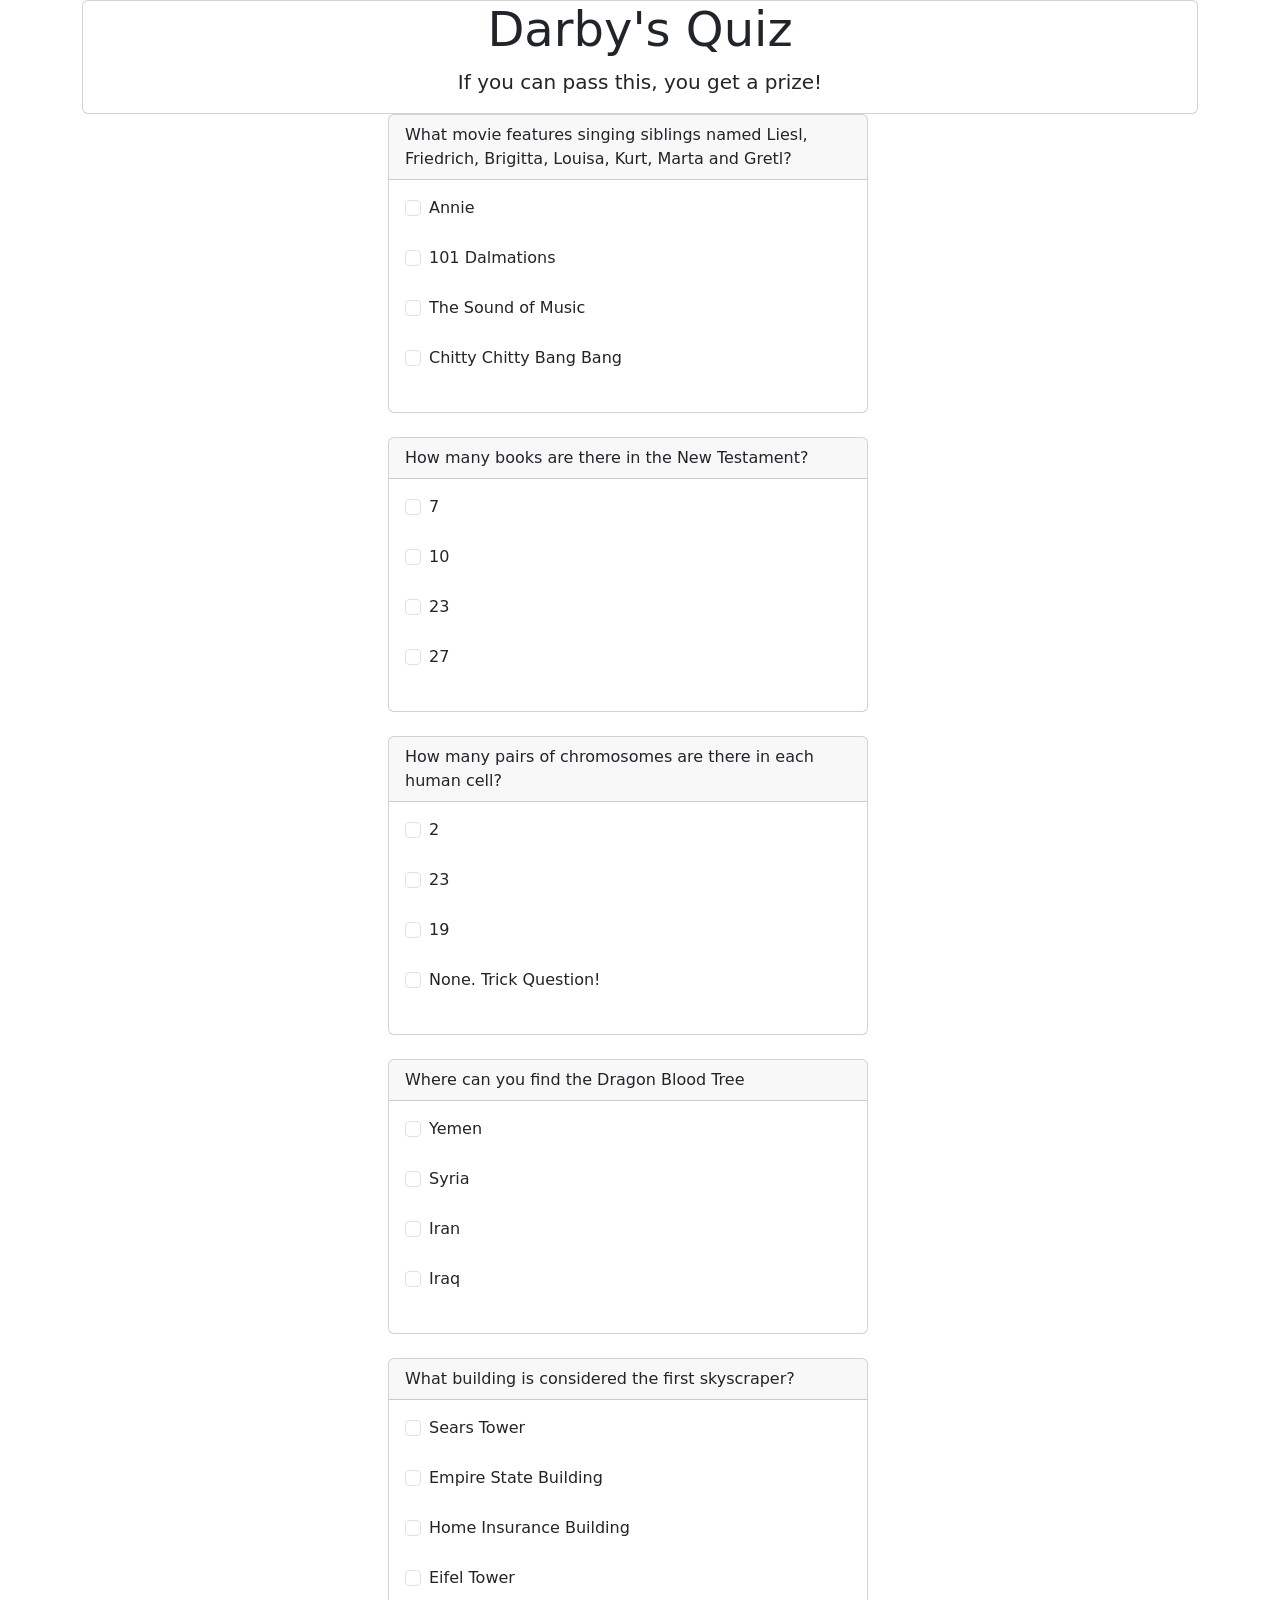
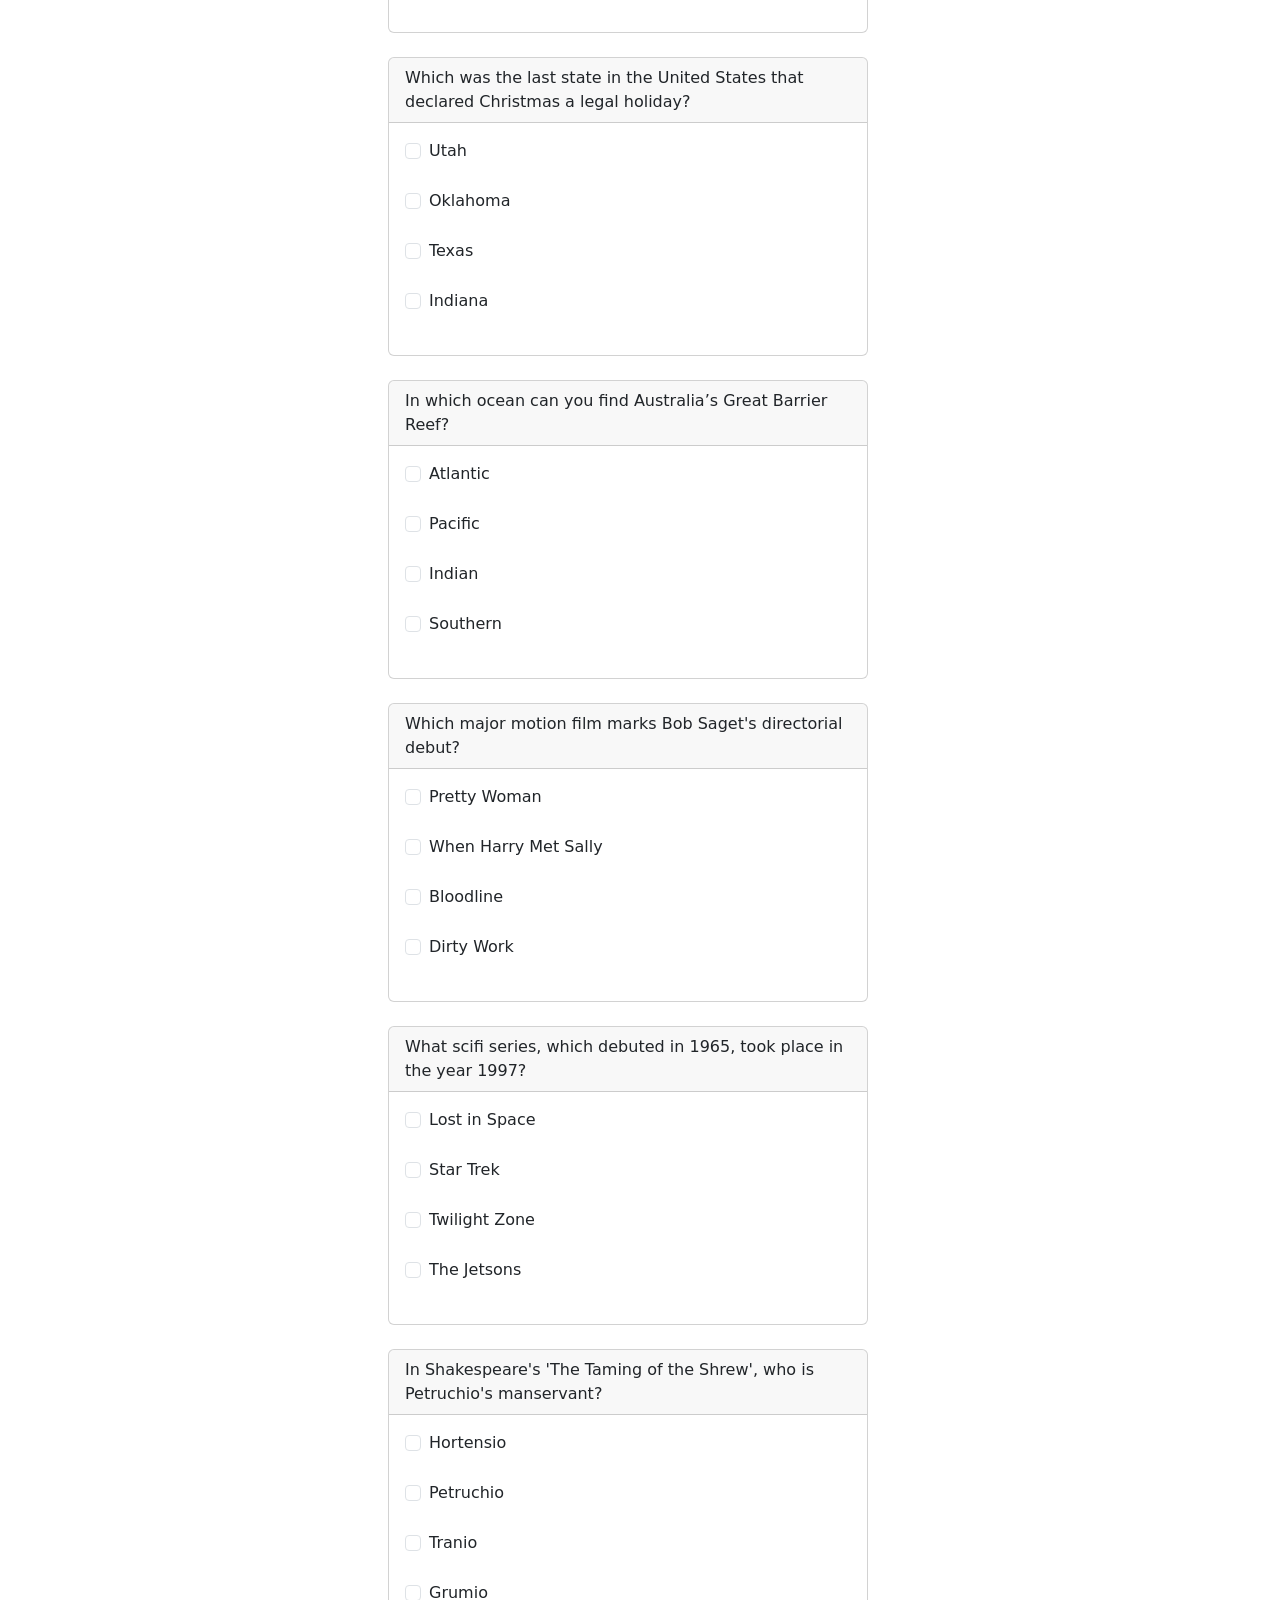
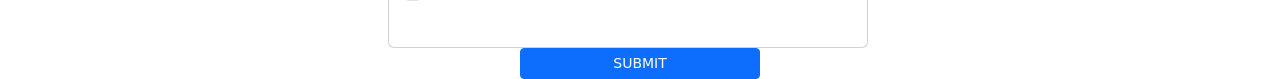
<file: index.html>
<!DOCTYPE html>
<html lang="en">
    <meta charset="UTF-8">

<head>
    <link href="https://cdn.jsdelivr.net/npm/bootstrap@5.1.3/dist/css/bootstrap.min.css" rel="stylesheet" integrity="sha384-1BmE4kWBq78iYhFldvKuhfTAU6auU8tT94WrHftjDbrCEXSU1oBoqyl2QvZ6jIW3" crossorigin="anonymous">
    <style>
        body{
            background-image: url("https://cdn.wallpapersafari.com/10/43/3iRAdN.gif");
        }
    </style>
</head>

<body>
    <div class = "container">
    <div class="mx-auto text-center pd-2">
        <div class= "card">
            <h1 class="display-5 pd-2">Darby's Quiz</h1>
            <p class="lead">If you can pass this, you get a prize!</p>
        </div>
        
      </div>
<div class = "row justify-content-md-center">
        <div class = "col-md-auto justify-content-md-center" id = "quiz"></div>
        <div class = "col-md-auto justify-content-md-center" id="results">
        </div>
    </div>
    <div class = "row justify-content-md-center">
    <button id="submit" class = "btn btn-sm btn-block btn-primary"  style='width: 15rem;' onclick="validateQuiz()">SUBMIT</button>
    </div>
    <button id="retry" onclick="retryQuiz()" hidden = true>RETRY</button>
    <div id="results">
    </div>
</div>
    <script src= "script.js"></script>
</body>
</html>
</file>
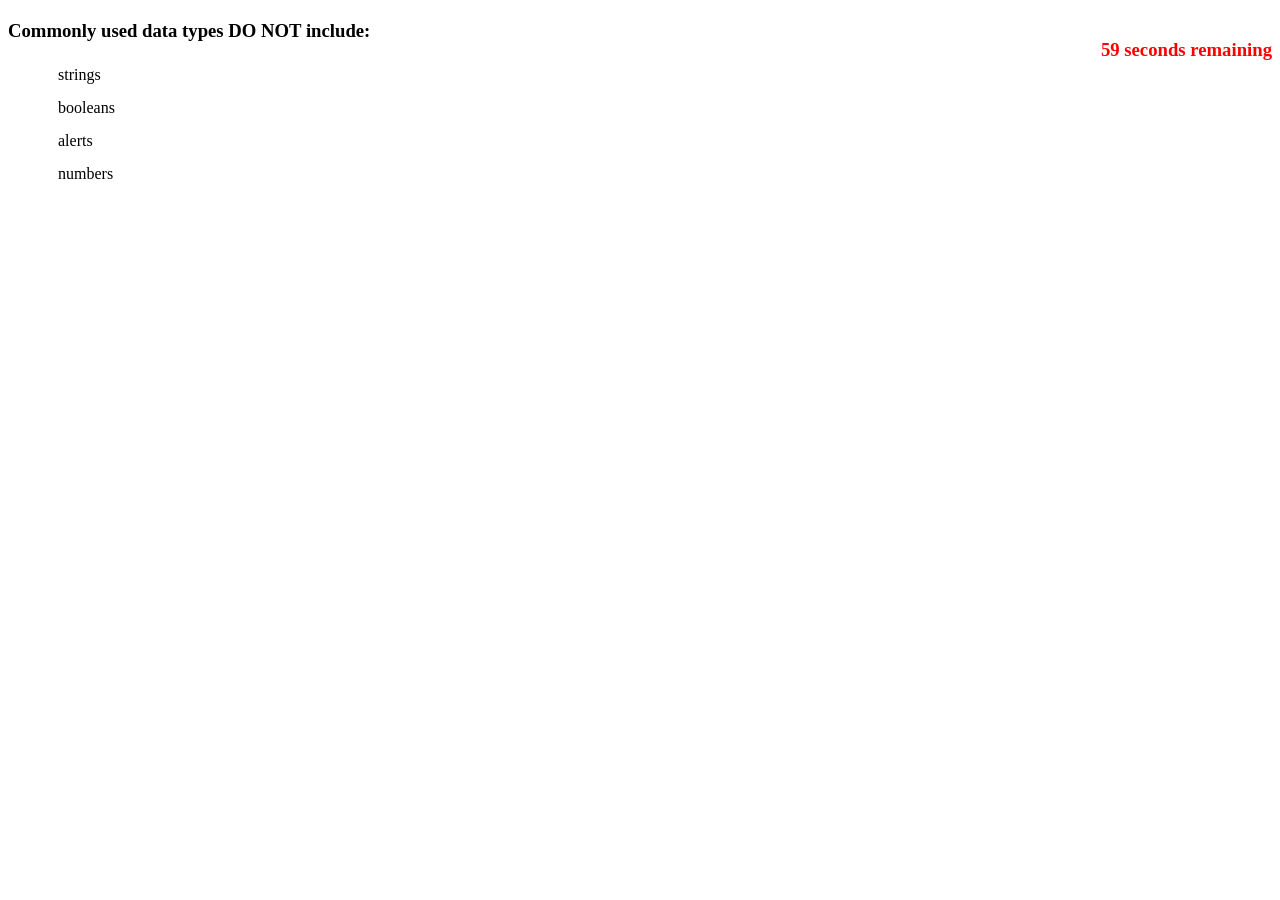
<file: index2.html>
<!DOCTYPE html>
<html lang="en">
<head>
    <meta charset="UTF-8">
    <meta http-equiv="X-UA-Compatible" content="IE=edge">
    <meta name="viewport" content="width=device-width, initial-scale=1.0">
    <link rel ="stylesheet" href = "assets/style.css">
    <title>Document</title>
</head>
<body>
    <div id = "container">
        <h3 id="timer"></h3>
        <h2 id="'questionNum"></h2>
        <h3 id="question"></h3>
        <ol id = "answers">
         <ul id="answerA" data-answer="a"></ul>
         <ul id="answerB" data-answer="b"></ul>
         <ul id="answerC" data-answer="c"></ul>
         <ul id="answerD" data-answer="d"></ul>
        </ol>
    </div>
</body>
<script src = "assets/script.js"></script>
</html>
</file>
<file: assets/style.css>
#timer{
    color: red;
    float: right;
}

ul{
    padding: 5px;
    margin: 5px;
    border: 5px;
}
</file>
